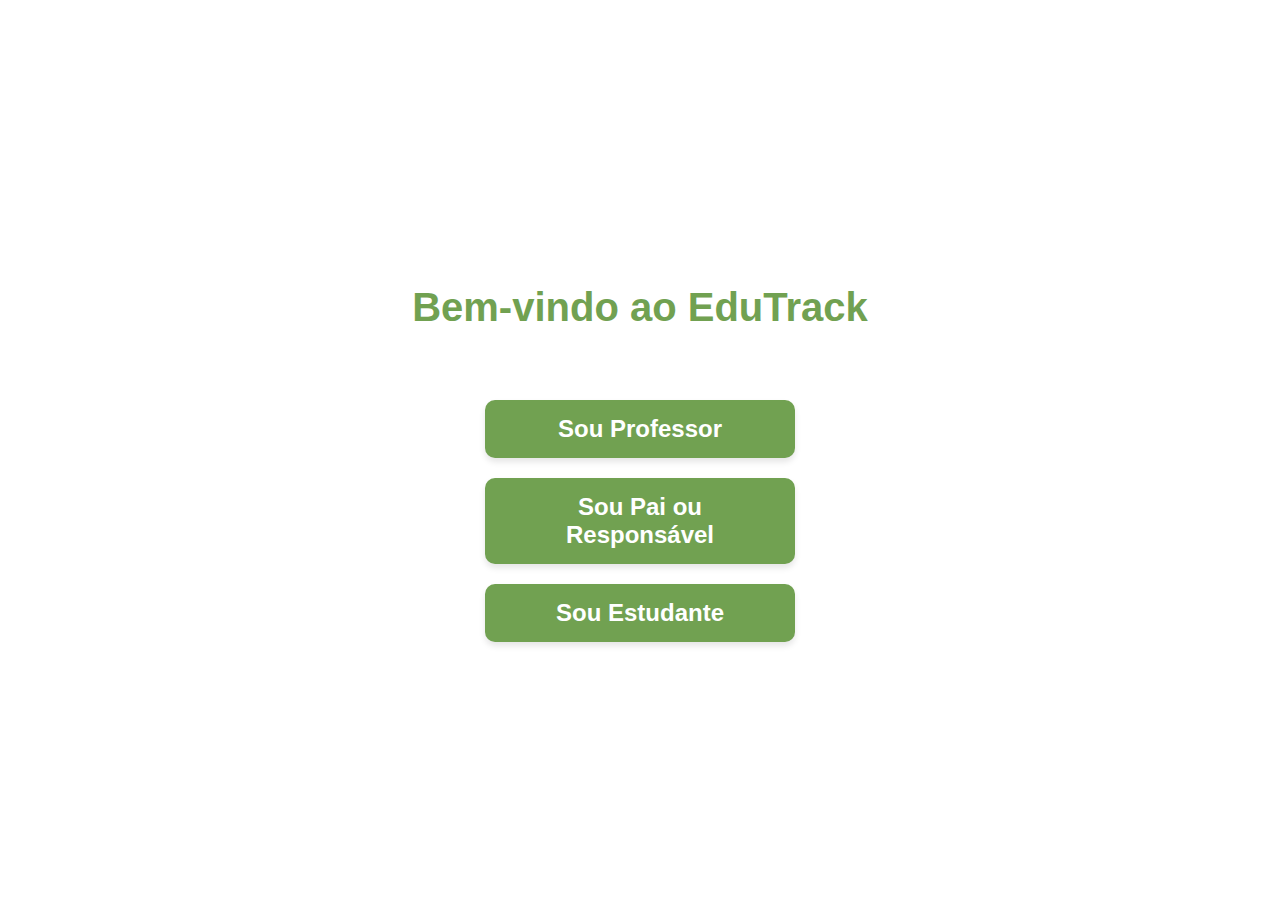
<file: index.html>
<!DOCTYPE html>
<html lang="en">
<head>
    <meta charset="UTF-8">
    <meta name="viewport" content="width=device-width, initial-scale=1.0">
    <title>EduTrack - Login Inicial</title>
    <link rel="stylesheet" href="css\style.css">
</head>
<body>
    <div class="login-page">
        <h1>Bem-vindo ao EduTrack</h1>
        <div class="buttons">
            <a href="professores.html">Sou Professor</a>
            <a href="pais.html">Sou Pai ou Responsável</a>
            <a href="estudantes.html">Sou Estudante</a>
        </div>
    </div>
</body>
</html>
</file>
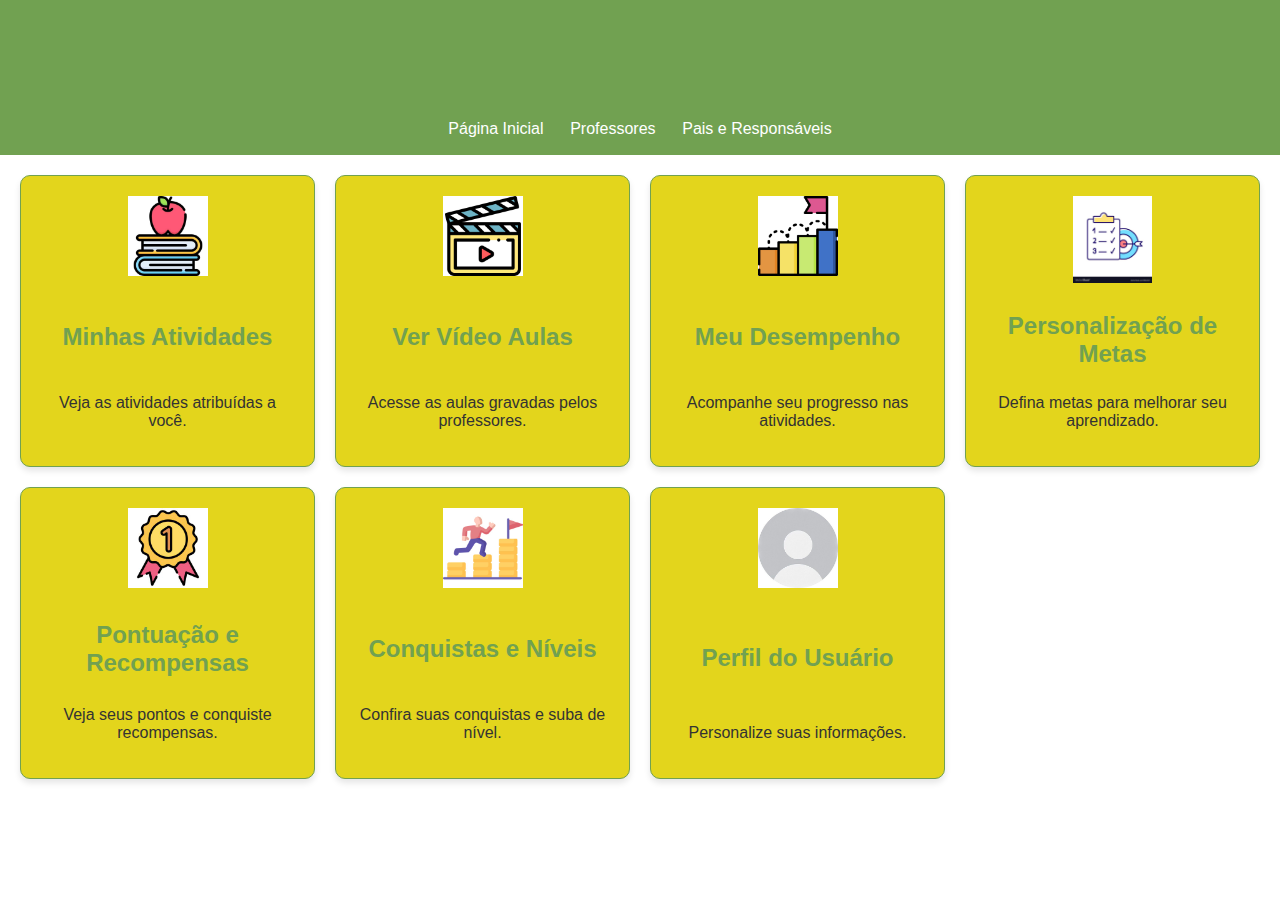
<file: estudantes.html>
<!DOCTYPE html>
<html lang="en">
<head>
    <meta charset="UTF-8">
    <meta name="viewport" content="width=device-width, initial-scale=1.0">
    <title>EduTrack - Estudantes</title>
    <link rel="stylesheet" href="css\style.css">
</head>
<body>
    <div class="estudantes-page">
        <header class="header">
            <h1>EduTrack - Estudantes</h1>
            <nav>
                <a href="login.html">Página Inicial</a>
                <a href="professores.html">Professores</a>
                <a href="pais.html">Pais e Responsáveis</a>
            </nav>
        </header>

        <div class="cards-container">
            <div class="card" onclick="alert('Navegar para Minhas Atividades')">
                <img src="assets\atividades.png" alt="Relatório">
                <h2>Minhas Atividades</h2>
                <p>Veja as atividades atribuídas a você.</p>
            </div>
            <div class="card" onclick="alert('Navegar para Ver Vídeo Aulas')">
                <img src="assets\videoaula.png" alt="Vídeo Aulas">
                <h2>Ver Vídeo Aulas</h2>
                <p>Acesse as aulas gravadas pelos professores.</p>
            </div>
            <div class="card" onclick="alert('Navegar para Ver Meu Desempenho')">
                <img src="assets\desempenho.png" alt="Relatório">
                <h2>Meu Desempenho</h2>
                <p>Acompanhe seu progresso nas atividades.</p>
            </div>
            <div class="card" onclick="alert('Navegar para Personalização de Metas')">
                <img src="assets\metas.png" alt="Relatório">
                <h2>Personalização de Metas</h2>
                <p>Defina metas para melhorar seu aprendizado.</p>
            </div>
            <div class="card" onclick="alert('Navegar para Pontuação e Recompensas')">
                <img src="assets\medalha.png" alt="Relatório">
                <h2>Pontuação e Recompensas</h2>
                <p>Veja seus pontos e conquiste recompensas.</p>
            </div>
            <div class="card" onclick="alert('Navegar para Conquistas e Níveis')">
                <img src="assets\aleatorio.png" alt="Relatório">
                <h2>Conquistas e Níveis</h2>
                <p>Confira suas conquistas e suba de nível.</p>
            </div>
            <div class="card" onclick="alert('Navegar para Perfil do Usuário')">
                <img src="assets\perfil.png" alt="Relatório">
                <h2>Perfil do Usuário</h2>
                <p>Personalize suas informações.</p>
            </div>
        </div>
    </div>
</body>
</html>
</file>
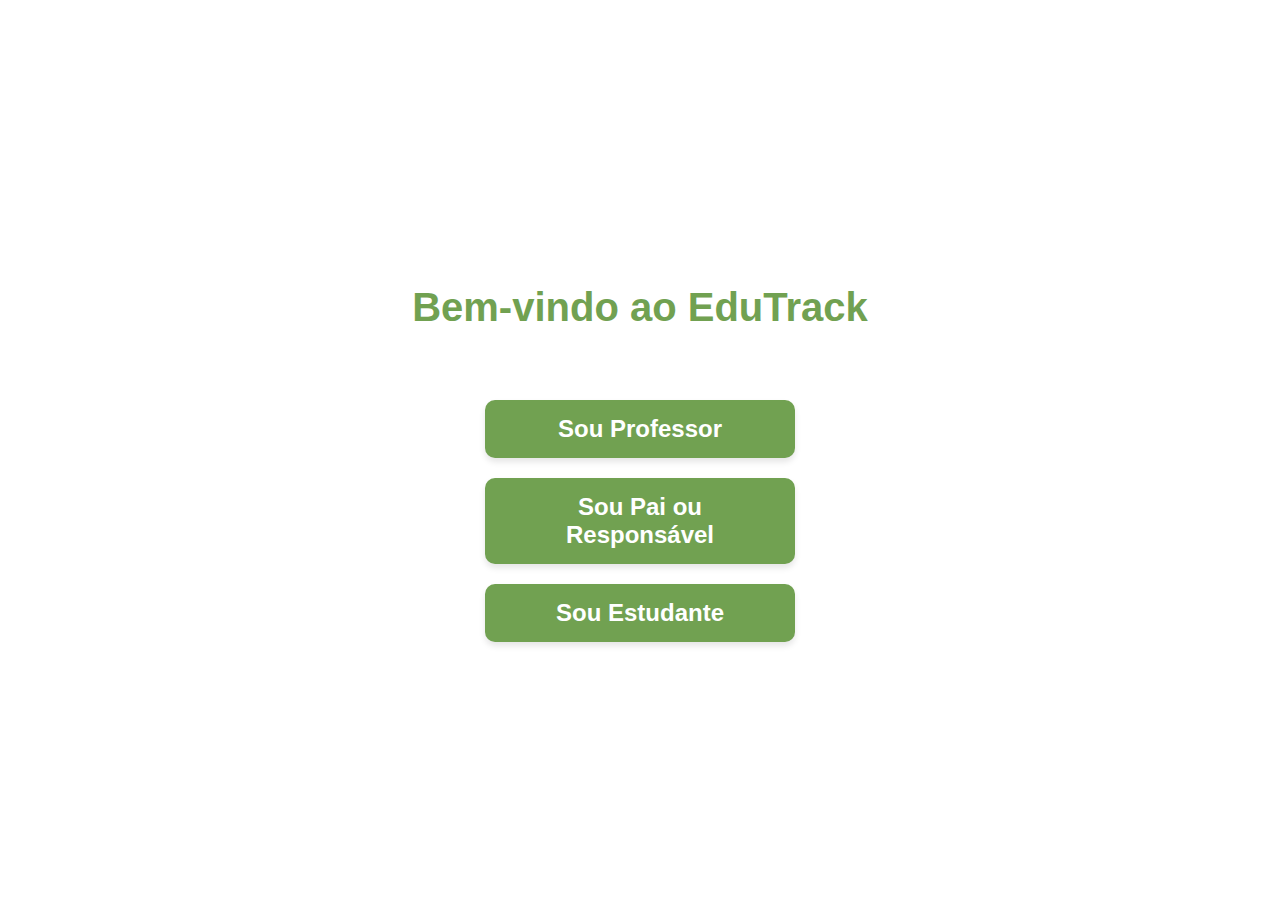
<file: login.html>
<!DOCTYPE html>
<html lang="en">
<head>
    <meta charset="UTF-8">
    <meta name="viewport" content="width=device-width, initial-scale=1.0">
    <title>EduTrack - Login Inicial</title>
    <link rel="stylesheet" href="css\style.css">
</head>
<body>
    <div class="login-page">
        <h1>Bem-vindo ao EduTrack</h1>
        <div class="buttons">
            <a href="professores.html">Sou Professor</a>
            <a href="pais.html">Sou Pai ou Responsável</a>
            <a href="estudantes.html">Sou Estudante</a>
        </div>
    </div>
</body>
</html>
</file>
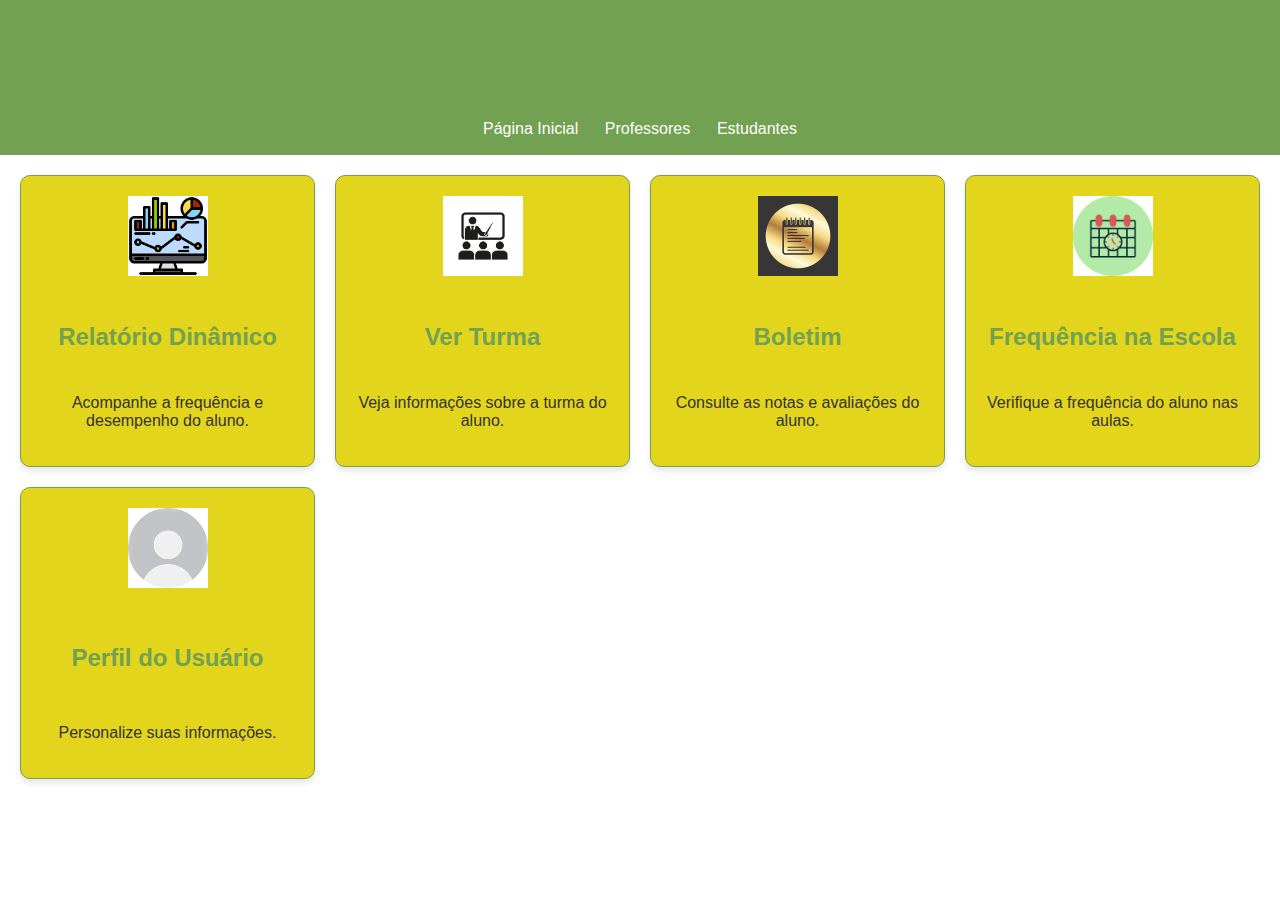
<file: pais.html>
<!DOCTYPE html>
<html lang="en">
<head>
    <meta charset="UTF-8">
    <meta name="viewport" content="width=device-width, initial-scale=1.0">
    <title>EduTrack - Pais e Responsáveis</title>
    <link rel="stylesheet" href="css\style.css">
</head>
<body>
    <div class="pais-page">
        <header class="header">
            <h1>EduTrack - Pais e Responsáveis</h1>
            <nav>
                <a href="login.html">Página Inicial</a>
                <a href="professores.html">Professores</a>
                <a href="estudantes.html">Estudantes</a>
            </nav>
        </header>

        <div class="cards-container">
            <div class="card" onclick="alert('Navegar para Relatório Dinâmico')">
                <img src="assets\relatoriosdinam.png" alt="Relatório">
                <h2>Relatório Dinâmico</h2>
                <p>Acompanhe a frequência e desempenho do aluno.</p>
            </div>
            <div class="card" onclick="alert('Navegar para Ver Turma')">
                <img src="assets\turma.png" alt="Turma">
                <h2>Ver Turma</h2>
                <p>Veja informações sobre a turma do aluno.</p>
            </div>
            <div class="card" onclick="alert('Navegar para Boletim')">
                <img src="assets\boletim.png" alt="Boletim">
                <h2>Boletim</h2>
                <p>Consulte as notas e avaliações do aluno.</p>
            </div>
            <div class="card" onclick="alert('Navegar para Frequência na Escola')">
                <img src="assets\frequencia.png" alt="Frequência">
                <h2>Frequência na Escola</h2>
                <p>Verifique a frequência do aluno nas aulas.</p>
            </div>
            <div class="card" onclick="alert('Navegar para Perfil do Usuário')">
                <img src="assets\perfil.png" alt="Perfil">
                <h2>Perfil do Usuário</h2>
                <p>Personalize suas informações.</p>
            </div>
        </div>
        
    </div>
</body>
</html>
</file>
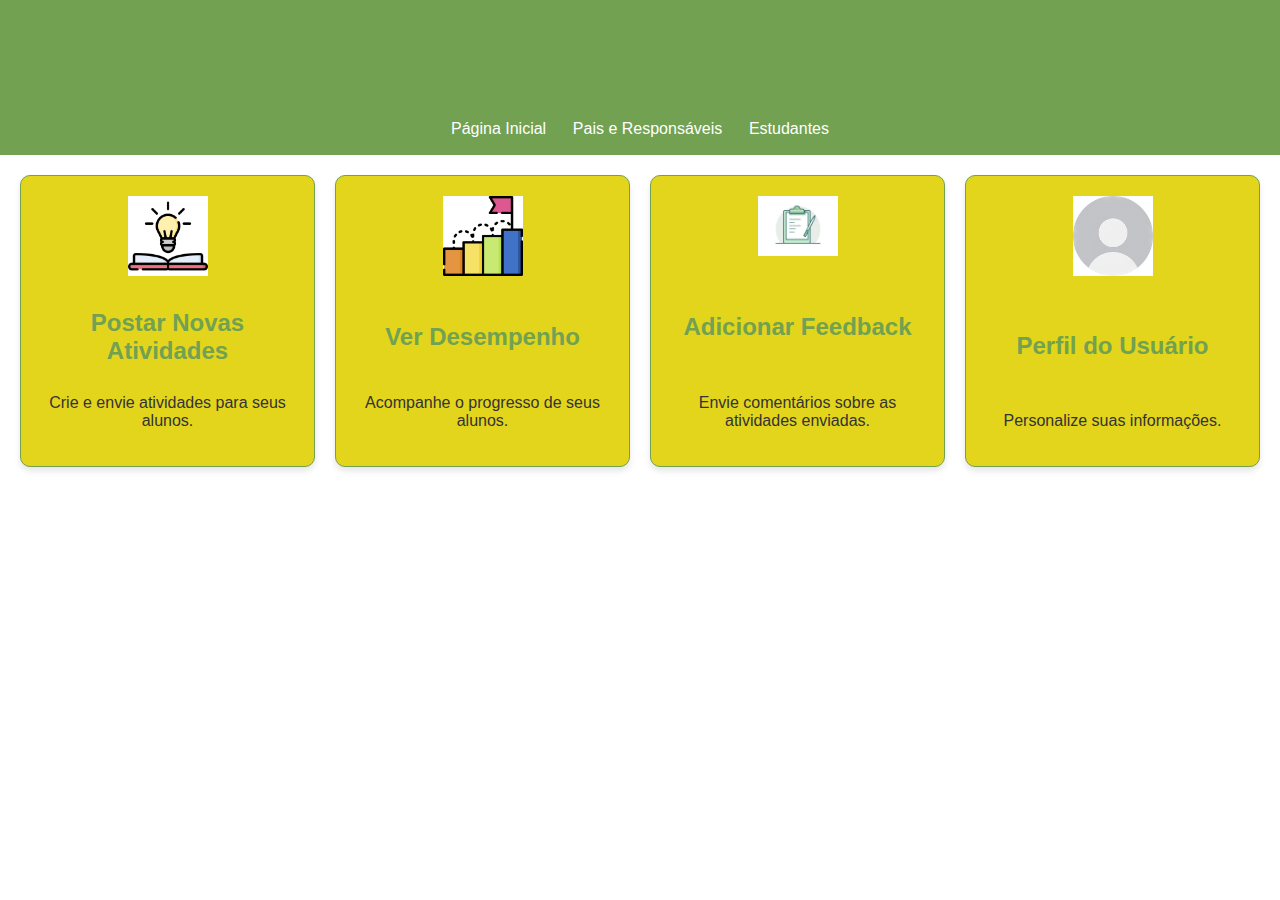
<file: professores.html>
<!DOCTYPE html>
<html lang="en">
<head>
    <meta charset="UTF-8">
    <meta name="viewport" content="width=device-width, initial-scale=1.0">
    <title>EduTrack - Professores</title>
    <link rel="stylesheet" href="css\style.css">
</head>
<body>
    <div class="professores-page">
        <header class="header">
            <h1>EduTrack - Professores</h1>
            <nav>
                <a href="login.html">Página Inicial</a>
                <a href="pais.html">Pais e Responsáveis</a>
                <a href="estudantes.html">Estudantes</a>
            </nav>
        </header>

        <div class="cards-container">
            <div class="card" onclick="alert('Navegar para Postar Novas Atividades')">
                <img src="assets\novaatt.png" alt="Relatório">
                <h2>Postar Novas Atividades</h2>
                <p>Crie e envie atividades para seus alunos.</p>
            </div>
            <div class="card" onclick="alert('Navegar para Ver Desempenho')">
                <img src="assets\desempenho.png" alt="Relatório">
                <h2>Ver Desempenho</h2>
                <p>Acompanhe o progresso de seus alunos.</p>
            </div>
            <div class="card" onclick="alert('Navegar para Adicionar Feedback')">
                <img src="assets\relatorios.png" alt="Relatório">
                <h2>Adicionar Feedback</h2>
                <p>Envie comentários sobre as atividades enviadas.</p>
            </div>
            <div class="card" onclick="alert('Navegar para Perfil do Usuário')">
                <img src="assets\perfil.png" alt="Relatório">
                <h2>Perfil do Usuário</h2>
                <p>Personalize suas informações.</p>
            </div>
        </div>
    </div>
</body>
</html>
</file>
